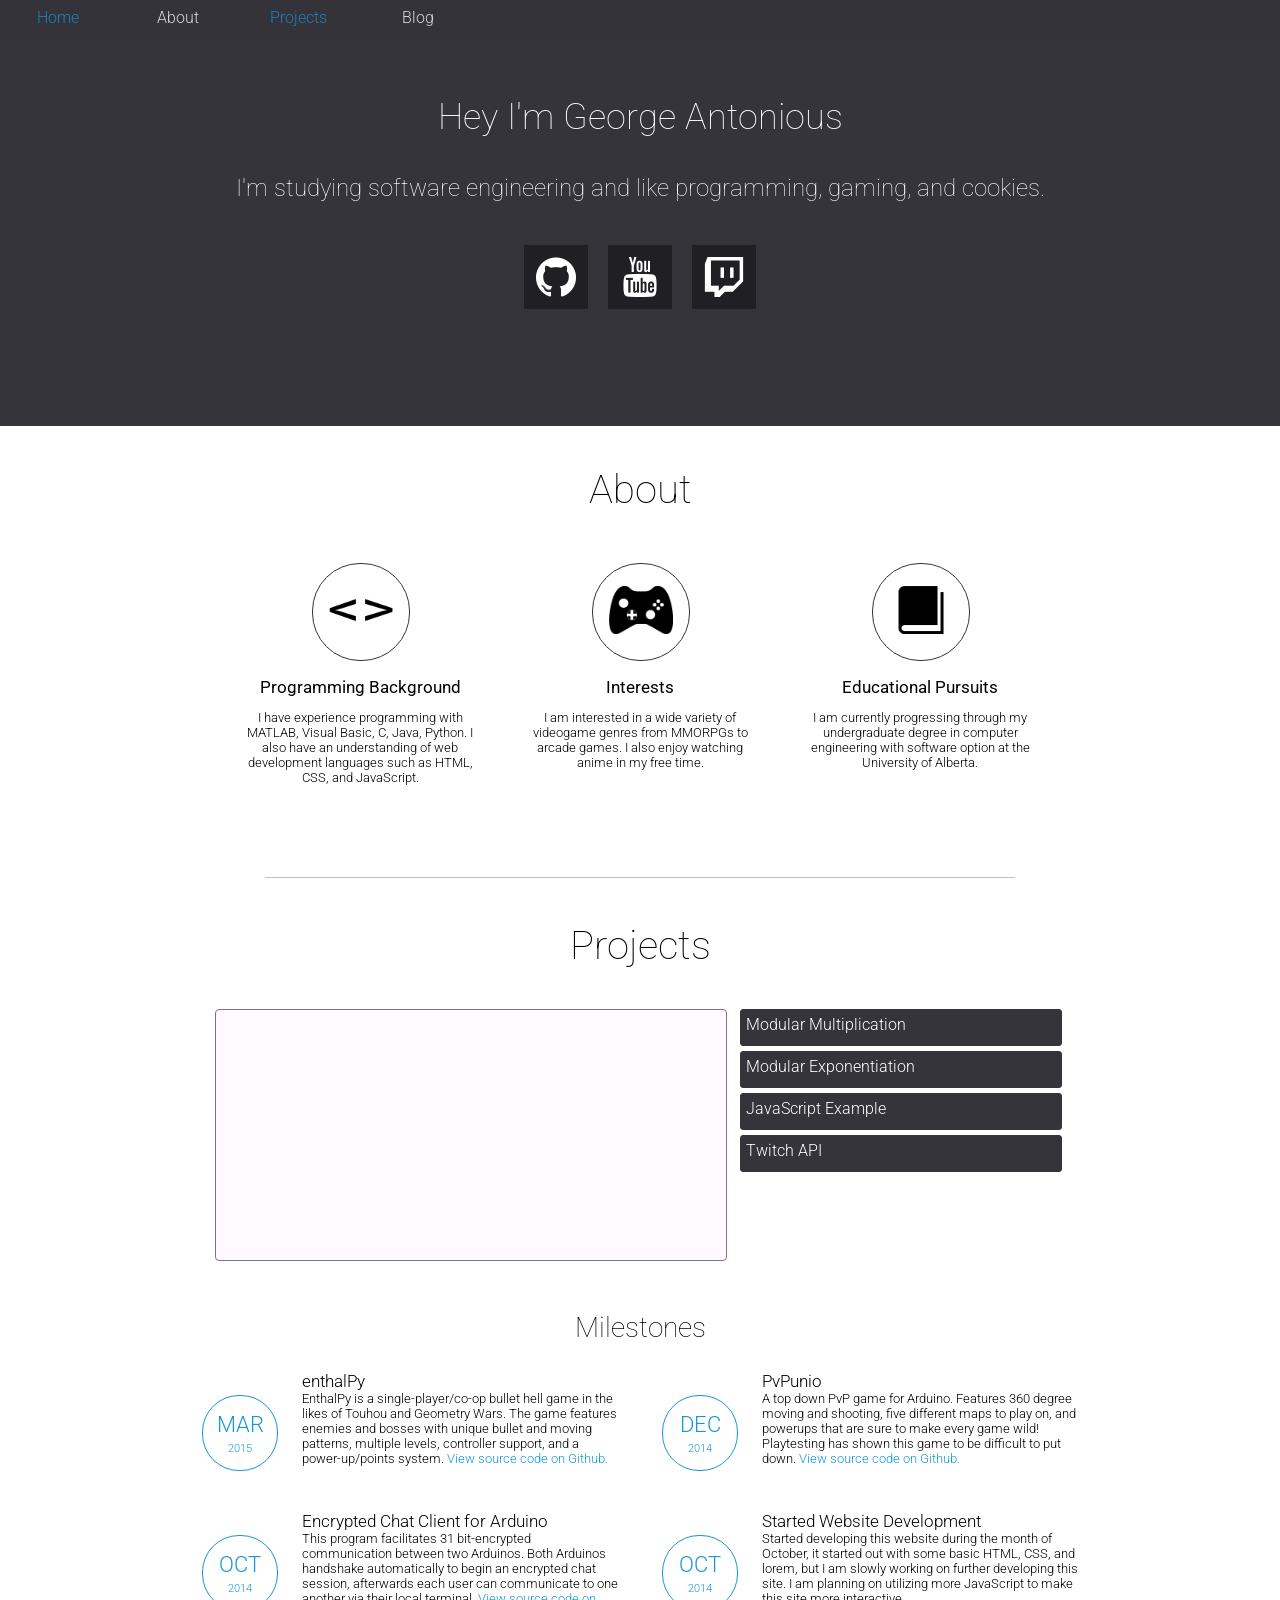
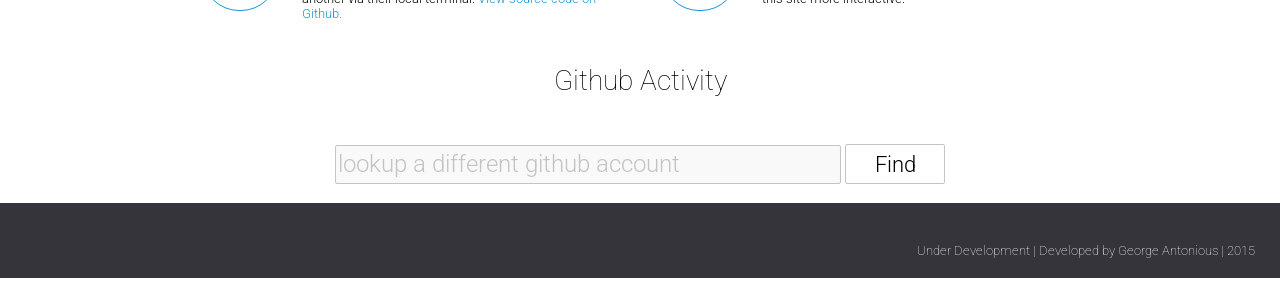
<file: wwwroot/index.html>
<!DOCTYPE html>
<html>

    <head>

        <title>Home</title>
        <meta name="description" content="George Antonious's Personal Website">

        <link rel="stylesheet" href="stylesheets/main.css">
        <link rel="stylesheet" href="stylesheets/nav_bar.css">
        <script src="http://ajax.googleapis.com/ajax/libs/jquery/1.11.1/jquery.min.js"></script>
        <script src="scripts/index.js"></script>
        <link href='http://fonts.googleapis.com/css?family=Roboto:300,400,100' rel='stylesheet' type='text/css'>

    </head>

    <body>

        <div id="home" class = "head">
            <div class = "head_content">
                <p style="font-size: 225%;">Hey I'm George Antonious</p>
                <p style="font-size: 150%;">I'm studying software engineering and like programming, gaming, and cookies.</p>
                <br>
                <div class="link_icon"><a href="https://github.com/gantonious">
                <img src="media/icons/github-1024.png" width="64" height="64"></a></div>
                &nbsp;&nbsp;&nbsp;
                <div class="link_icon"><a href="http://www.youtube.com/user/gflight92">
                <img src="media/icons/youtube-1024.png" width="64" height="64"></a></div>
                &nbsp;&nbsp;&nbsp;
                <div class="link_icon"><a href="http://www.twitch.tv/gflight92">
                <img src="media/icons/twitch-1024.png" width="64" height="64"></a></div>
            </div>
        </div>    

        <div id="nav" class = "nav_bar">
            <ul>
                <li><a id="hme" href="#home" class="onpage">Home</a></li>
                <li><a id="abt" href="#about">About</a></li>
                <li><a id="prj" href="#projects">Projects</a></li>
                <li><a href="blog.html">Blog</a></li>
            </ul>
            <div id="live" class="live_container">
                <div class="live_circle"></div>
                <div class="live_content">Streaming Now</div>
            </div>
        </div>

        <div class = "main_content">

            <p id="about" class="content_title">About</p>

            <p> 
                <div class="info_block">
                    <div class="info_icon"><div style="height: 22px;"></div><img src="media/icons/brackets.png" width="64" height="48"></div>
                    <div class="info_content">
                        <div style="font-size: 130%; font-weight: 400;">Programming Background</div>
                        <p>I have experience programming with MATLAB, Visual Basic, C, Java, Python. I also have an understanding of web development languages such as HTML, CSS, and JavaScript.</p>
                    </div>
                </div>
                &nbsp;&nbsp;&nbsp;&nbsp;&nbsp;&nbsp;&nbsp;
                <div class="info_block">
                    <div class="info_icon"><div style="height: 22px;"></div><img src="media/icons/controller.png" width="64" height="48"></div>
                        <div class="info_content">
                        <div style="font-size: 130%; font-weight: 400;">Interests</div>
                        <p>I am interested in a wide variety of videogame genres from MMORPGs to arcade games. I also enjoy watching anime in my free time.</p>
                        </div>
                </div>
                &nbsp;&nbsp;&nbsp;&nbsp;&nbsp;&nbsp;&nbsp;
                <div class="info_block">
                    <div class="info_icon"><div style="height: 22px;"></div><img src="media/icons/book.png" width="48" height="48"></div>
                    <div class="info_content">
                        <div style="font-size: 130%; font-weight: 400;">Educational Pursuits</div>
                        <p>I am currently progressing through my undergraduate degree in computer engineering with software option at the University of Alberta.</p>
                    </div>
                </div>
            </p>

            <div class="divider"></div>

            <p id="projects" class="content_title">Projects</p>

            <div class="project_viewer">
                <div id="viewer" class="project_preview"></div>
                <div id="description" class="project_description"></div>

                <!-- The following are the individual snip-its for the viewer -->
                <div id="PRJ0" style="display: none;">
                    uint32_t mul_mod (uint32_t a, uint32_t b, uint32_t mod) {<br>
                    <div style="display: inline-block; width: 40px;"></div>// defines the variables needed by mul_mod<br>
                    <div style="display: inline-block; width: 40px;"></div>uint32_t result = 0;<br>
                    <div style="display: inline-block; width: 40px;"></div>b = b % mod;<br><br>
                    <div style="display: inline-block; width: 40px;"></div>while (a != 0) {<br>
                    <div style="display: inline-block; width: 80px;"></div>if (a % 2 == 1) {<br>
                    <div style="display: inline-block; width: 120px;"></div>result = (result + b) % mod;<br>
                    <div style="display: inline-block; width: 80px;"></div>}<br>
                    <div style="display: inline-block; width: 80px;"></div>a = a >> 1;<br>
                    <div style="display: inline-block; width: 80px;"></div>b = (b << 1) % mod;<br>
                    <div style="display: inline-block; width: 40px;"></div>}<br><br>
                    <div style="display: inline-block; width: 40px;"></div>return result;<br>
                    }<br>
                </div>
                <div id ="DES0" style="display: none;">
                    This function determines the product of a and b and returns the modulus of that by the number mod. This function is designed for use on the Ardiuno Mega, where an unsigned long is represented by 32 bits. 
                </div>

                <div id="PRJ1" style="display: none;">
                    uint32_t pow_mod (uint32_t base, uint32_t exponent, uint32_t mod) {<br>
                    <div style="display: inline-block; width: 40px;"></div>// defines the variables needed by pow_mod<br>
                    <div style="display: inline-block; width: 40px;"></div>uint32_t result = 1;<br>
                    <div style="display: inline-block; width: 40px;"></div>uint32_t power = base % mod;<br>
                    <br>
                    <div style="display: inline-block; width: 40px;"></div>while (exponent != 0) {<br>
                    <div style="display: inline-block; width: 80px;"></div>if ((exponent % 2) == 1) {<br>
                    <div style="display: inline-block; width: 120px;"></div>result = mul_mod(result, power, mod);<br>
                    <div style="display: inline-block; width: 80px;"></div>}<br>
                    <div style="display: inline-block; width: 80px;"></div>exponent = exponent >> 1;<br>
                    <div style="display: inline-block; width: 80px;"></div>power = mul_mod(power, power, mod); <br>
                    <div style="display: inline-block; width: 40px;"></div>}<br>
                    <br>
                    <div style="display: inline-block; width: 40px;"></div>return result;<br>
                    }<br>
                </div>
                <div id ="DES1" style="display: none;">
                    This function determines the modulus of base to the power of exponent by mod. This function uses mul_mod to prevent overflow when multiplying large quantities. Designed for the Arduino Mega.    
                </div>

                <div id="PRJ2" style="display: none;">
                    $('.project_button').on('click', function() {<br>
                    <div style="display: inline-block; width: 40px;"></div>// resets button colors<br>
                    <div style="display: inline-block; width: 40px;"></div>$('.project_button').css('color', '#FEFAFF');<br>
                    <div style="display: inline-block; width: 40px;"></div>$('.project_button').css('background-color', '#35343B');<br>
                    <div style="display: inline-block; width: 40px;"></div>// updates clicked buttons color<br>
                    <div style="display: inline-block; width: 40px;"></div>$(this).css('color', '#35343B');<br>
                    <div style="display: inline-block; width: 40px;"></div>$(this).css('background-color', '#FEFAFF');<br>
                    <div style="display: inline-block; width: 40px;"></div>// loads content<br>
                    <div style="display: inline-block; width: 40px;"></div>$('#viewer').html($('#PRJ' + $(this).attr('button-id')).html());<br>
                    <div style="display: inline-block; width: 40px;"></div>$('#description').html($('#DES' + $(this).attr('button-id')).html());<br>
                    });
                </div>
                <div id ="DES2" style="display: none;">
                    This JavaScript uses JQuery to update the content in the project viewer when a button is pressed.
                </div>

                <div id="PRJ3" style="display: none;">
                    function pull_twitch_info(user){<br>
                    <div style="display: inline-block; width: 40px;"></div>var src = "https://api.twitch.tv/kraken/streams/" + user;<br><br>
                    <div style="display: inline-block; width: 40px;"></div>$.ajax({<br>
                    <div style="display: inline-block; width: 80px;"></div>url: src,<br>
                    <div style="display: inline-block; width: 80px;"></div>type: 'get',<br>
                    <div style="display: inline-block; width: 80px;"></div>dataType: 'jsonp',<br>
                    <div style="display: inline-block; width: 80px;"></div>success:function(twitch_info){<br>
                    <div style="display: inline-block; width: 120px;"></div>if (twitch_info.stream == null) {<br>
                    <div style="display: inline-block; width: 160px;"></div>// execute if not streaming<br>
                    <div style="display: inline-block; width: 120px;"></div>} else {<br>
                    <div style="display: inline-block; width: 160px;"></div>// execute if streaming<br>
                    <div style="display: inline-block; width: 160px;"></div>$("#live").css('display', 'inline-block');<br>
                    <div style="display: inline-block; width: 120px;"></div>}<br>
                    <div style="display: inline-block; width: 80px;"></div>}<br>
                    <div style="display: inline-block; width: 40px;"></div>});<br>
                    }<br>
                </div>
                <div id ="DES3" style="display: none;">
                    This JavaScript uses Twitch's API to check if a user is streaming. This function can be used to edit parts of a web-page to indicate if a user is streaming. It also can grab information about the current streaming session.
                </div>
                <!-- End of Snip-its -->

                <div class="project_selector">
                    <div id = "initial" button-id="0" class="project_button">Modular Multiplication</div>
                    <div style="height: 5px;"></div>
                    <div button-id="1" class="project_button">Modular Exponentiation</div>
                    <div style="height: 5px;"></div>
                    <div button-id="2" class="project_button">JavaScript Example</div>
                    <div style="height: 5px;"></div>
                    <div button-id="3" class="project_button">Twitch API</div>
                </div>

            </div>
        
        <p style="font-size:175%; font-weight:100;">Milestones</p>

        <p>
            <div class="showcase_block">
                <div class="showcase_icon">
                <div style="height: 15px;"></div>
                <span style="font-size: 140%;">MAR</span><br>
                <span style="font-size: 70%">2015</span>
                </div>
                <div class="showcase_content">
                    <span style="font-size: 130%;">enthalPy</span><br>
                    EnthalPy is a single-player/co-op bullet hell game in the likes of Touhou and Geometry Wars. The game features enemies and bosses with unique bullet and moving patterns, multiple levels, controller support, and a power-up/points system. <a href="https://github.com/gantonious/c275-enthalpy">View source code on Github.</a>
                </div>
            </div>
            &nbsp;&nbsp;&nbsp;&nbsp;&nbsp;&nbsp;&nbsp;&nbsp;&nbsp;
            <div class="showcase_block">
                <div class="showcase_icon">
                <div style="height: 15px;"></div>
                <span style="font-size: 140%;">DEC</span><br>
                <span style="font-size: 70%">2014</span>
                </div>
                <div class="showcase_content">
                    <span style="font-size: 130%;">PvPunio</span><br>
                    A top down PvP game for Arduino. Features 360 degree moving and shooting, five different maps to play on, and powerups that are sure to make every game wild! Playtesting has shown this game to be difficult to put down. <a href="https://github.com/snackthyme/pvpuino">View source code on Github.</a>
                </div>
            </div>      
        <p>
            <div class="showcase_block">
                <div class="showcase_icon">
                <div style="height: 15px;"></div>
                <span style="font-size: 140%;">OCT</span><br>
                <span style="font-size: 70%">2014</span>
                </div>
                <div class="showcase_content">
                    <span style="font-size: 130%;">Encrypted Chat Client for Arduino</span><br>
                    This program facilitates 31 bit-encrypted communication between two Arduinos. Both Arduinos handshake automatically to begin an encrypted chat session, afterwards each user can communicate to one another via their local terminal. <a href="https://github.com/gantonious/encrypted-communication">View source code on Github.</a>
                </div>
            </div>
            &nbsp;&nbsp;&nbsp;&nbsp;&nbsp;&nbsp;&nbsp;&nbsp;&nbsp;
            <div class="showcase_block">
                <div class="showcase_icon">
                <div style="height: 15px;"></div>
                <span style="font-size: 140%;">OCT</span><br>
                <span style="font-size: 70%">2014</span>
                </div>
                <div class="showcase_content">
                    <span style="font-size: 130%;">Started Website Development</span><br>
                    Started developing this website during the month of October, it started out with some basic HTML, CSS, and lorem, but I am slowly working on further developing this site. I am planning on utilizing more JavaScript to make this site more interactive.
                </div>
            </div>
        </p>

        <p style="font-size:175%; font-weight:100;">Github Activity</p>
        <div id="activity" class="activity_container"></div>
        <div style="display: inline-block;">
            <input id="github_username" class="activity_input" value="lookup a different github account" onkeydown="if (event.keyCode == 13) {github_commits(document.getElementById('github_username').value, 5);}">
            <button id="github_submit" class="activity_button" onclick="github_commits(document.getElementById('github_username').value, 5)">Find</button>
            <br><br>
        </div>
        </div>

        <div class = "foot">
            <div class = "foot_content">
                Under Development | Developed by George Antonious | 2015
            </div>
        </div>

    </body>

</html>
</file>
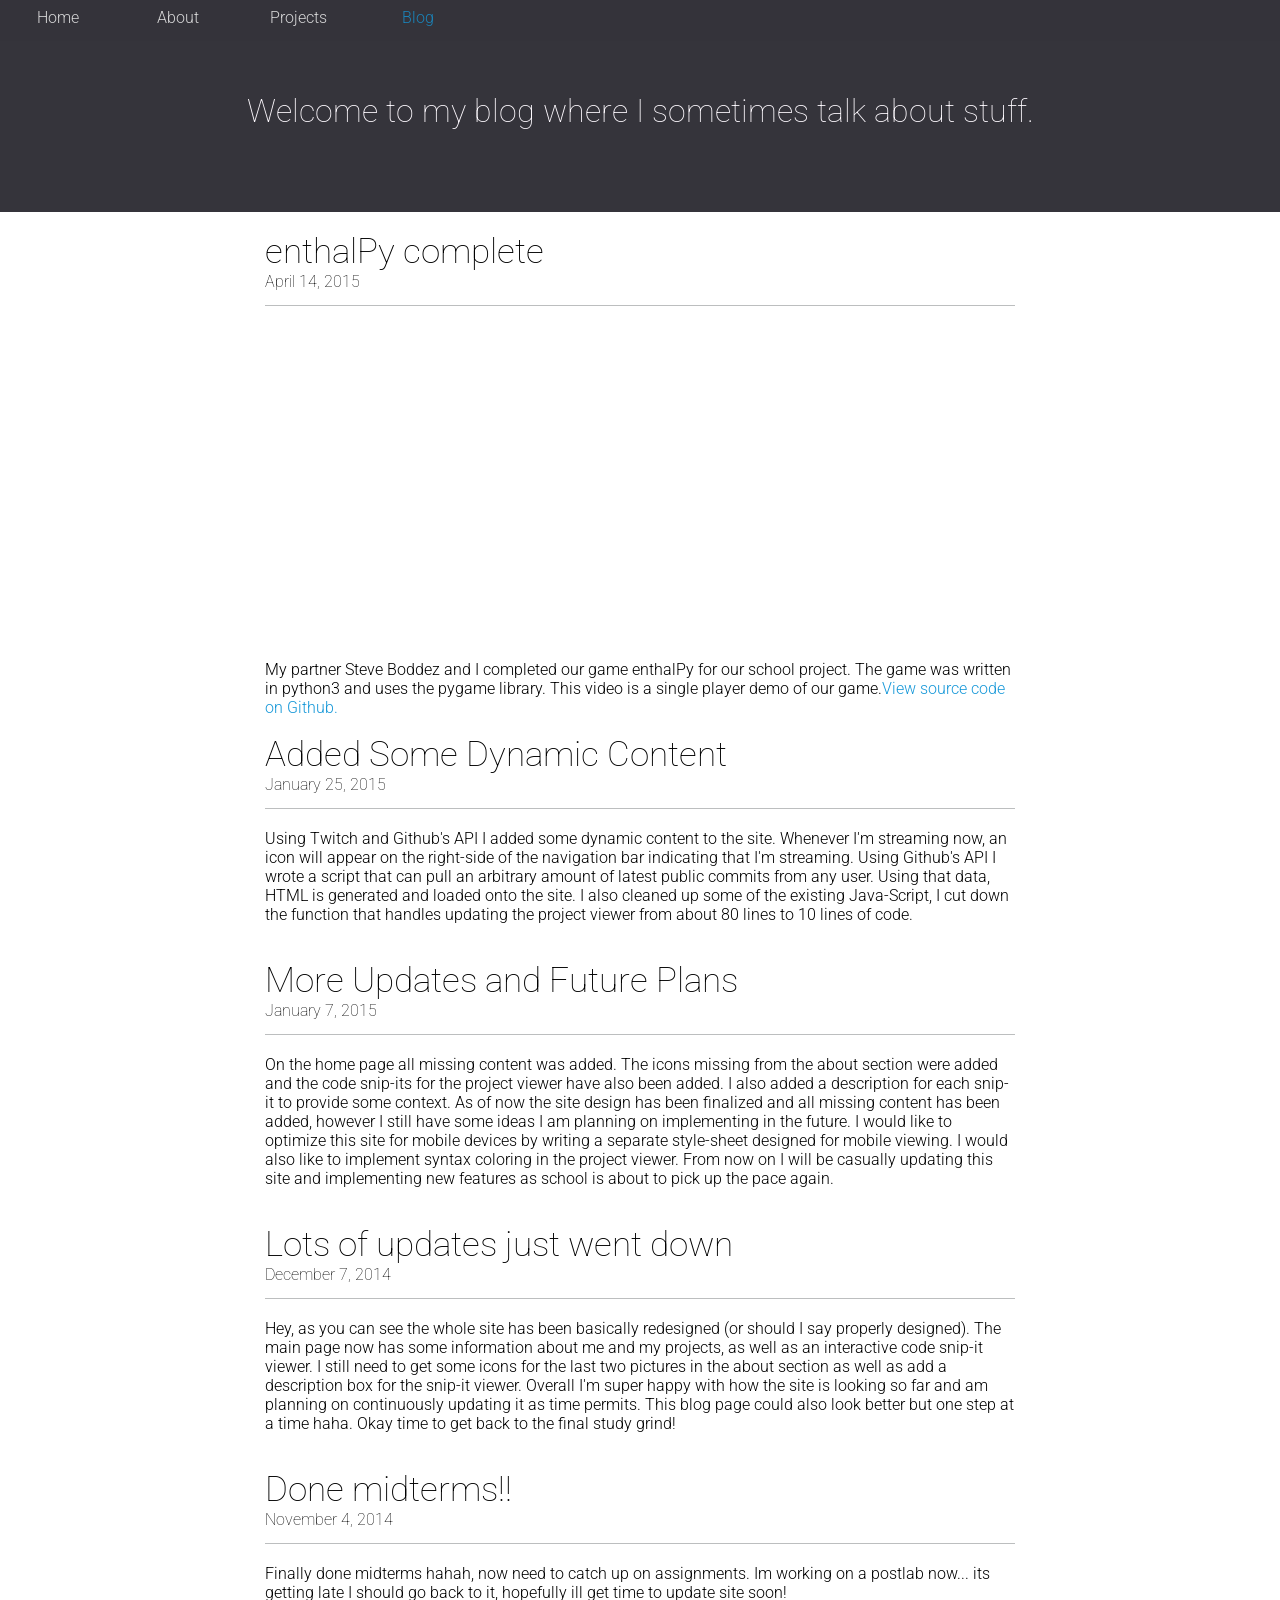
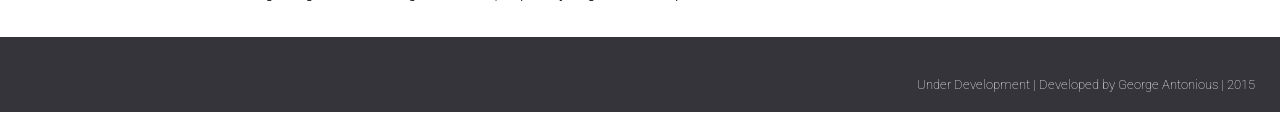
<file: wwwroot/blog.html>
<!DOCTYPE html>
<html>

    <head>

        <title>Blog</title>
        <meta name="description" content="George Antonious's Personal Blog">

        <link rel="stylesheet" href="stylesheets/main.css">
        <link rel="stylesheet" href="stylesheets/nav_bar.css">
        <script src="http://ajax.googleapis.com/ajax/libs/jquery/1.11.1/jquery.min.js"></script>
        <link href='http://fonts.googleapis.com/css?family=Roboto:300,100' rel='stylesheet' type='text/css'>

    </head>

    <body>

        <div id="home" style="height: 220px;" class = "head">
            <div class = "head_content">
                <p style="font-size: 200%;">Welcome to my blog where I sometimes talk about stuff.</p>
            </div>
        </div>

        <div id="nav" class = "nav_bar">
            <ul>
                <li><a href="index.html">Home</a></li>
                <li><a href="index.html#about">About</a></li>
                <li><a href="index.html#projects">Projects</a></li>
                <li><a href="blog.html" class="onpage">Blog</a></li>
            </ul>
            <div id="live" class="live_container">
                <div class="live_circle"></div>
                <div class="live_content">Streaming Now</div>
            </div>
        </div>

        <br>

        <div class="blog_content">       
            <div class="blog_title">enthalPy complete</div><br>
            <div class="blog_date">April 14, 2015</div>
            <div class="divider"></div>
            <br><br>
            <iframe style="display: block; margin-right: auto; margin-left: auto;" width="560" height="315" src="https://www.youtube.com/embed/eJZs-2HV7hk" frameborder="0" allowfullscreen></iframe>
            <p> My partner Steve Boddez and I completed our game enthalPy for our school project. The game was written in python3 and uses the pygame library. This video is a single player demo of our game.<a href="https://github.com/gantonious/c275-enthalpy">View source code on Github.</a>
            <br>
        </div>

        <div class="blog_content">       
            <div class="blog_title">Added Some Dynamic Content</div><br>
            <div class="blog_date">January 25, 2015</div>
            <div class="divider"></div>
            <p> Using Twitch and Github's API I added some dynamic content to the site. Whenever I'm streaming now, an icon will appear on the right-side of the navigation bar indicating that I'm streaming. Using Github's API I wrote a script that can pull an arbitrary amount of latest public commits from any user. Using that data, HTML is generated and loaded onto the site. I also cleaned up some of the existing Java-Script, I cut down the function that handles updating the project viewer from about 80 lines to 10 lines of code.
            </p>
            <br>
        </div>

        <div class="blog_content">       
            <div class="blog_title">More Updates and Future Plans</div><br>
            <div class="blog_date">January 7, 2015</div>
            <div class="divider"></div>
            <p>On the home page all missing content was added. The icons missing from the about section were added and the code snip-its for the project viewer have also been added. I also added a description for each snip-it to provide some context. As of now the site design has been finalized and all missing content has been added, however I still have some ideas I am planning on implementing in the future. I would like to optimize this site for mobile devices by writing a separate style-sheet designed for mobile viewing. I would also like to implement syntax coloring in the project viewer. From now on I will be casually updating this site and implementing new features as school is about to pick up the pace again.</p>
            <br>
        </div>

        <div class="blog_content">       
            <div class="blog_title">Lots of updates just went down</div><br>
            <div class="blog_date">December 7, 2014</div>
            <div class="divider"></div>
            <p>Hey, as you can see the whole site has been basically redesigned (or should I say properly designed). The main page now has some information about me and my projects, as well as an interactive code snip-it viewer. I still need to get some icons for the last two pictures in the about section as well as add a description box for the snip-it viewer. Overall I'm super happy with how the site is looking so far and am planning on continuously updating it as time permits. This blog page could also look better but one step at a time haha. Okay time to get back to the final study grind!</p>
            <br>
        </div>

        <div class="blog_content">       
            <div class="blog_title">Done midterms!!</div><br>
            <div class="blog_date">November 4, 2014</div>
            <div class="divider"></div>
            <p>Finally done midterms hahah, now need to catch up on assignments. Im working on a postlab now... its getting late I should go back to it, hopefully ill get time to update site soon!</p>
            <br>
        </div>

    </body>

    <div class = "foot">
        <div class = "foot_content">
            Under Development | Developed by George Antonious | 2015
        </div>
    </div>


</html>
</file>
<file: wwwroot/stylesheets/main.css>
body {
	margin: 0px;
	padding: 0px;
	border: 0px;
}

@font-face {
	font-family: 'Consolas';
	font-style: normal;
	src: url(../fonts/Consolas.ttf) format('truetype');
}

.head {
	position: relative;
	width: 100%;
	height: 430px;
	background-color: #35343B;
	color: #FEFAFF;
	text-align: center;
	font-family: roboto;
}

.head_content {
	position: relative;
	font-family: roboto;
	font-weight: 100;
	text-align: center;
	margin-top: -40px;
	top: 100px;
}

.link_icon {
	width: 64px;
	height: 64px;
	display: inline-block;
	background-color: #201F24;
}

.main_content {
	width: 900px;
	text-align: center;
	margin-left: auto;
	margin-right: auto;
	font-family: roboto;
	font-weight: 300;
}

.blog_content {
	width: 750px;
	text-align: left;
	margin-left: auto;
	margin-right: auto;
	font-family: roboto;
	font-weight: 300;
}

.content_title{
	font-size: 250%; 
	text-align: center; 
	font-weight: 100;
}

.divider {
	position: relative;
	display: inline-block;
	width: 750px;
	height: 1px;
	background-color: #BCBEBF;
}

.info_block {
	position: relative;
	width: 244px;
	height: 290px;
	background-color: none;
	padding: 0px;
	font-family: roboto;
	display: inline-block;
	z-index: 0;
}

.info_icon {
	position: absolute;
	top: 10px;
	left: 74px;
	width: 96px;
	height: 96px;
	border-radius: 48px;
	color: #35343B;
	border: 1px solid #35343B;
}

.info_content {
	position: absolute;
	text-align: center;
	font-size: 80%;
	top: 125px;	
}

.project_viewer {
	position: relative;
	display: inline-block;
	width: 850px;
	height: 270px;
}

.project_preview {
	position: absolute;
	text-align: left;
	background-color: #FEFAFF;
	width: 510px;
	height: 250px;
	font-family: Consolas;
	border-radius: 4px;
	border: 1px solid #777585;
	white-space: nowrap;
	overflow: auto;
	z-index: 0;

}

.project_selector {
	position: absolute;
	left: 525px;
	width: 325px;
	height: 250px;
	text-align: left;
}

.project_description {
	position: absolute;
	text-align: left;
	left: 526px;
	top: 175px;
	font-size: 80%;
}

.project_button {
	width: 310px;
	height: 25px;
	padding: 5px;
	display: block;
	background-color: #35343B;
	border-radius: 3px;
	border: 1px solid #35343B;
	color: white;
}

.project_button:hover {
	background-color: #FEFAFF !important;
	color: #35343B !important;
	cursor: pointer;
}

.showcase_block {
	position: relative;
	width: 416px;
	height: 120px;
	display: inline-block;
	font-family: roboto;
	z-index: 0;
}

.showcase_icon {
	position: absolute;
	top: 23px;
	left: 0px;
	width: 74px;
	height: 74px;
	border-radius: 37px;
	color: #1597D8;
	border: 1px solid #1597D8;
}

.showcase_content {
	position: absolute;
	text-align: left;
	font-size: 80%;
	left: 100px;	
}

.activity_container {
	position: relative;
	text-align: left;
	width: 850px;
	height: 105%;
	border-radius: 5px;
	display: inline-block;
	font-family: roboto;
	z-index: 0;
}

.activity_block {
	position: relative;
	width: 280px;
	height: 90px;
	display: inline-block;
	font-family: roboto;
	z-index: 0;
}

.activity_icon {
	position: absolute;
	width: 64px;
	height: 64px;
	top: 0px;
	left: 0px;
}

.activity_content {
	position: absolute;
	text-align: left;
	font-size: 95%;
	padding-right: 2px;
	top: 0px;
	left: 0px;	
}

.activity_input {
	border: #C4C4C4 1px solid;
	background-color: #F9F9F9;
	border-radius: 2px;
	width: 500px;
	height: 35px;
	font-family: roboto;
	font-weight: 300;
	font-size: 150%;
	color: #C4C4C4;
	vertical-align: middle;
}

.activity_button {
	background-color: white;
	border: #C4C4C4 1px solid;
	border-radius: 2px;
	width: 100px; 
	height: 40px;
	font-family: roboto;
	font-weight: 300;
	font-size: 140%;
	vertical-align: middle;
}

.activity_button:hover {
	background-color: #C4C4C4;
	cursor: pointer;
	color: white;
}

.activity_button:active {
	border: #35343B 1px solid;
	background-color: #35343B;
	color: white;
}

.blog_title {
	font-size: 220%;
	font-weight: 100;
	display: inline-block;
}

.blog_date {
	font-weight: 100;
	display: inline-block;
}

a {
	color: #1597D8;
	text-decoration: none;

}

a:hover {
	text-decoration: underline;
}

.button a {
	display: inline-block;
	text-align: center;
	height: 25px;
	width: 100px;
	background-color: none;
	color: #20B2AA;
	text-decoration: none;
	border: solid #20B2AA 2px;
	border-radius: 2px;
}

.button a:hover {
	color: white;
	background-color: #20B2AA;
}

.foot {
	position: relative;
	bottom: 0px;
	background-color: #35343B;
	width: 100%;
	height: 75px;
}

.foot_content {
	position: absolute;
	font-family: roboto;
	font-weight: 100;
	font-size: 80%;
	color: white;
	right: 25px;
	bottom: 20px;
}
</file>
<file: wwwroot/stylesheets/nav_bar.css>
.nav_bar {
	position: fixed;
	font-family: roboto;
	font-weight: 300;
	top: 0px;
	left: 0px;
	opacity: 0.8;
	background-color: #35343B;
	width: 100%;
	margin-left: 0px;
	z-index: 1;
}
.nav_bar ul {
	list-style-type: none;
	margin: 0px;
	padding: 0px;
}

.nav_bar ul a{
	display: inline-block;
	text-decoration: none;
	background-color: #35343B;
	color: white;
	width: 100px;
	height: 25px;
	text-align: center;
	padding: 8px; 
	
}

.nav_bar ul a:hover {
	color: #1597D8 !important;
}

.nav_bar ul a.onpage {
	color: #1597D8;
}

.nav_bar ul li {
	display: inline;
}

.nav_bar ul li ul {
	position: absolute;
	display: none;
}

.nav_bar ul li ul li {
	display: block;
}

.nav_bar ul li:hover ul {
	display: block;
}


.live_container {
	position: absolute;
	display: none;
	right: 4px;
	top: 6px;
	width: 160px;
	color: red;
}

.live_circle {
	position: absolute;
	background-color: red;
	left: 0px;
	top: 6px;
	height: 16px;
	width: 16px;
	border-radius: 8px;
}

.live_content {
	position: absolute;
	left: 26px;
	top: 4px;
	color: red
}
</file>
